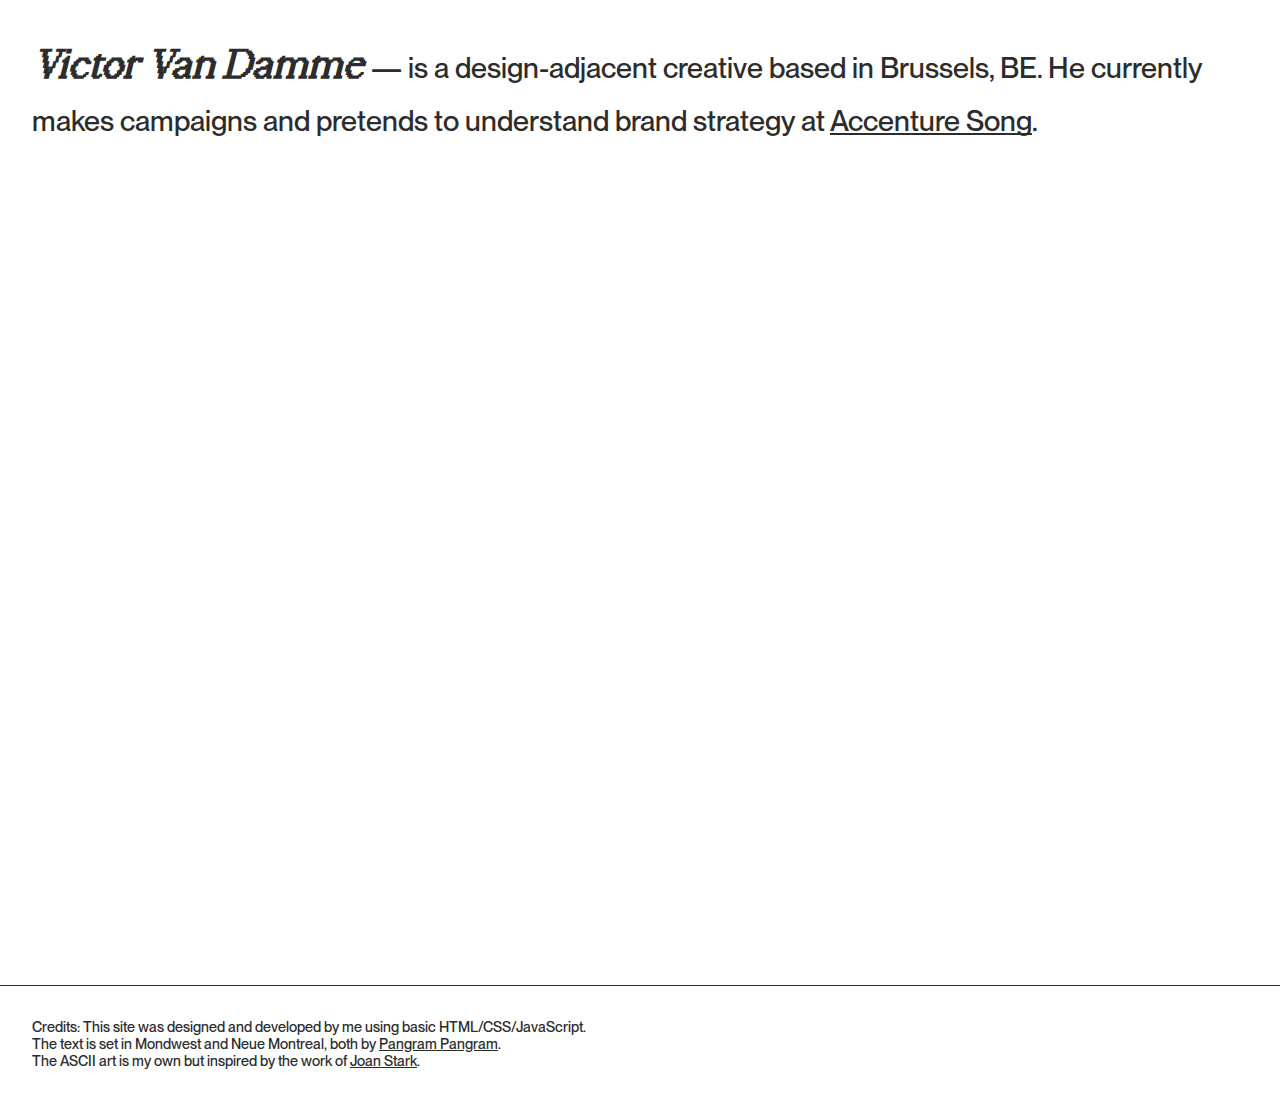
<file: index.html>
<!DOCTYPE html>
<html lang="en">

<head>
    <meta charset="UTF-8" />
    <meta name="viewport" content="width=viewport, initial-scale=1.0" />
    <title>Victor Van Damme</title>
    <link rel="stylesheet" href="styles/styles.css" />
    <link rel="icon" href="assets/favicon.png" type="image/png" />

    <!-- Google tag (gtag.js) -->
    <script async src="https://www.googletagmanager.com/gtag/js?id=G-WBD67E0H62"></script>
    <script>
        window.dataLayer = window.dataLayer || [];
        function gtag(){dataLayer.push(arguments);}
        gtag('js', new Date());

        gtag('config', 'G-WBD67E0H62');
    </script>
</head>

<body>
    <div class="intro">
        <h1><a href="index.html">Victor Van Damme</a> </h1> — is a design-adjacent creative based in Brussels, BE. He currently makes campaigns
        and pretends to understand brand strategy at <a id="accenture-song"
            href="https://www.accenture.com/be-en/about/accenture-song-index">Accenture Song</a>.
        <!--<p>每當看、航天器升空完成星箭分離進入預定軌道後不久就會聽到：太陽能板打開、的宣告。這宣告在古時曰</p> -->
    </div>
    <div class="grid">
        <div class="grid-item">
            <a class="item circle" href="work.html"><span>Work Archive</span></a>
        </div>
        <div class="grid-item">
            <div class="rounded-square-outline">
                <a class="item" href="about.html"><span>About</span></a>
            </div>
        </div>
        <div class="grid-item ascii">
            <pre>
    .__________________________.
    | .___________________. |==|
    | | ................. | |  |
    | | ::::Hello!][::::: | |  |
    | | ::::::::::::::::: | |  |
    | | ::::::::::::::::: | |  |
    | | ::::::::::::::::: | |  |
    | | ::::::::::::::::: | |  |
    | | ::::::::::::::::: | | ,|
    | !___________________! |(c|
    !_______________________!__!
   /                            \
  /  [][][][][][][][][][][][][]  \
 /  [][][][][][][][][][][][][][]  \
(  [][][][][____________][][][][]  )
 \ ------------------------------ /
  \______________________________/ 
        </pre>
        </div>
        <div class="grid-item ascii">
            <pre>
  .-.-.-.-.-.-.-.-.-.-.
 (                     )
  )   ~   hello!   ~  ( 
 (      .-'```'-.      )
  )    /         \    (
 (    |    * +    |    )
  )    \    .    /    (
 (      '-._._.-'      )
  )        | |        (
 (         \_/         )
  )      .~   ~.      (
 (      /       \      )
  )    '  ^   ^  '    (
 (       */- -*/       )
  '-.-.-.-.-.-.-.-.-.-'
       *   .   +       
            </pre>
        </div>
        <div class="grid-item">
            <div class="oval-group">
                <a class="item oval" href="https://github.com/victorvd98" target="_blank" rel="noopener noreferrer"><span>GitHub</span></a>
                <a class="item oval" href="https://www.are.na/victor-van-damme/" target="_blank" rel="noopener noreferrer"><span>Are.na</span></a>
            </div>
        </div>
        <div class="grid-item">
            <a class="item diamond" href="mailto:victor.van.damme@icloud.com"><span>E-mail</span></a>
        </div>
    </div>
    <footer>
        Credits: This site was designed and developed by me using basic HTML/CSS/JavaScript.<br />
        The text is set in Mondwest and Neue Montreal, both by <a href="https://pangrampangram.com/">Pangram
            Pangram</a>.<br />
        The ASCII art is my own but inspired by the work of <a
            href="https://oldcompcz.github.io/jgs/joan_stark/index-2.html">Joan Stark</a>.
    </footer>
</body>

</html>
</file>
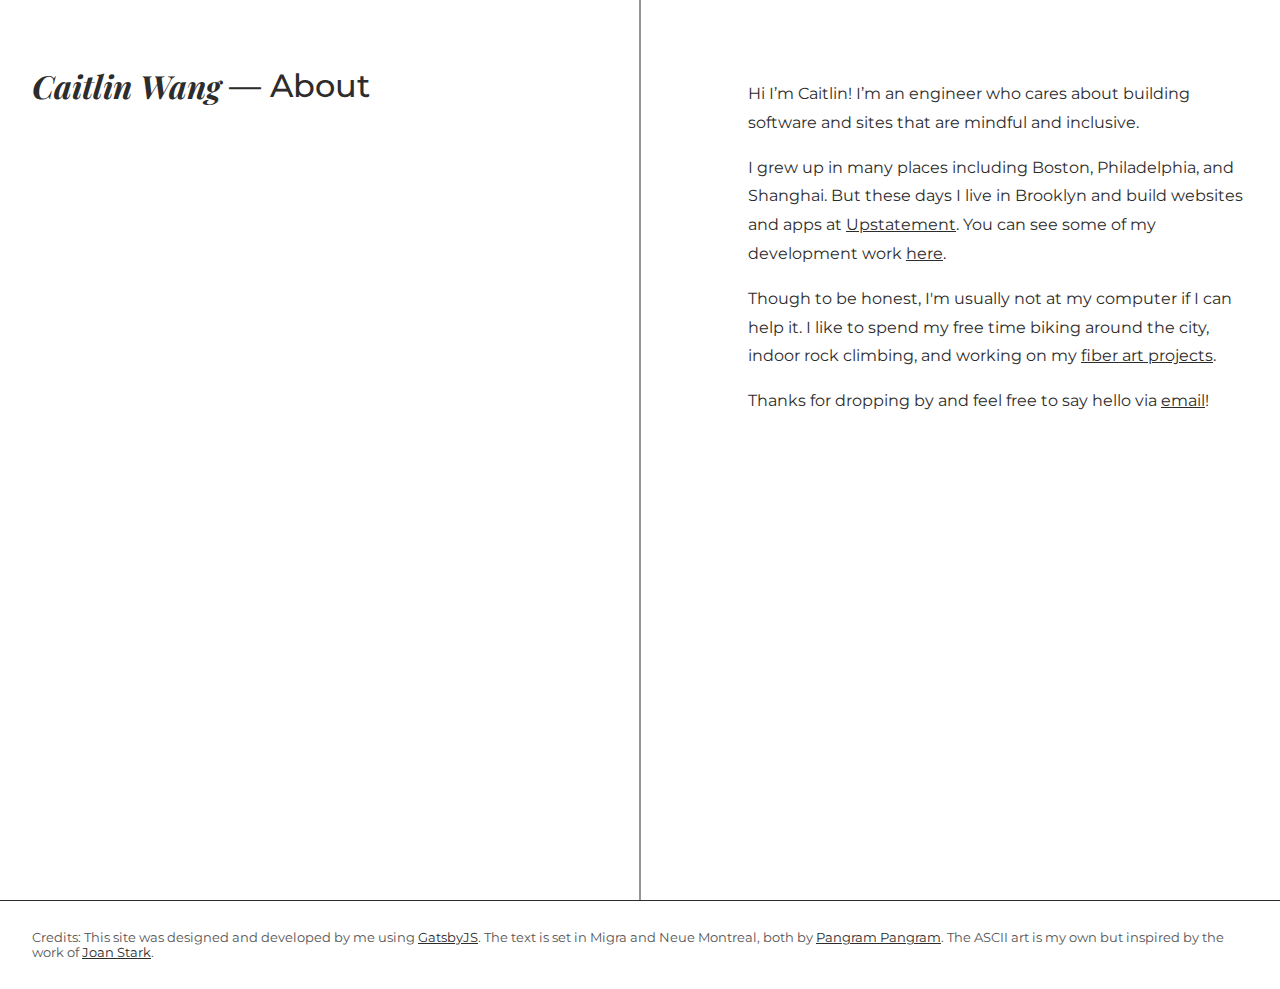
<file: about.html>
<!DOCTYPE html>
<html lang="en">

<head>
    <meta charset="UTF-8">
    <meta name="viewport" content="width=device-width, initial-scale=1.0">
    <title>Caitlin Wang — About</title>
    <link href="https://fonts.googleapis.com/css2?family=Montserrat&family=Playfair+Display:ital@1&display=swap"
        rel="stylesheet">
    <style>
        body {
            margin: 0;
            padding: 0;
            font-family: 'Montserrat', sans-serif;
            background-color: #ffffff;
            color: #2c2c2c;
        }

        .container {
            display: flex;
            flex-direction: row;
            min-height: 100vh;
            box-sizing: border-box;
            position: relative;
        }

        .left,
        .right {
            flex: 1;
            padding: 4rem 2rem 2rem;
        }

        .left h1 {
            font-family: 'Playfair Display', serif;
            font-style: italic;
            font-size: 2rem;
            margin: 0;
            display: flex;
            align-items: center;
        }

        .left h1::after {
            content: '— About';
            font-family: 'Montserrat', sans-serif;
            font-style: normal;
            margin-left: 0.5rem;
            font-weight: 500;
        }

        .right {
            font-size: 1rem;
            line-height: 1.8;
            max-width: 500px;
        }

        .container::before {
            content: "";
            position: absolute;
            top: 0;
            bottom: 0;
            left: 50%;
            width: 1px;
            background-color: #2c2c2c;
            transform: translateX(-50%);
        }

        a {
            color: #2c2c2c;
            text-decoration: underline;
        }

        footer {
            border-top: 1px solid #2c2c2c;
            padding: 1rem 2rem;
            font-size: 0.8rem;
            color: #555;
        }

        footer a {
            color: #2c2c2c;
        }

        @media (max-width: 768px) {
            .container {
                flex-direction: column;
            }

            .container::before {
                display: none;
            }

            .left {
                border-bottom: 1px solid #2c2c2c;
            }
        }
    </style>
</head>

<body>
    <div class="container">
        <div class="left">
            <h1>Caitlin Wang</h1>
        </div>
        <div class="right">
            <p>Hi I’m Caitlin! I’m an engineer who cares about building software and sites that are mindful and
                inclusive.</p>
            <p>I grew up in many places including Boston, Philadelphia, and Shanghai. But these days I live in Brooklyn
                and build websites and apps at <a href="#">Upstatement</a>. You can see some of my development work <a
                    href="#">here</a>.</p>
            <p>Though to be honest, I'm usually not at my computer if I can help it. I like to spend my free time biking
                around the city, indoor rock climbing, and working on my <a href="#">fiber art projects</a>.</p>
            <p>Thanks for dropping by and feel free to say hello via <a href="#">email</a>!</p>
        </div>
    </div>

    <footer>
        <p>Credits: This site was designed and developed by me using <a href="#">GatsbyJS</a>. The text is set in Migra
            and Neue Montreal, both by <a href="#">Pangram Pangram</a>. The ASCII art is my own but inspired by the work
            of <a href="#">Joan Stark</a>.</p>
    </footer>
</body>

</html>
</file>
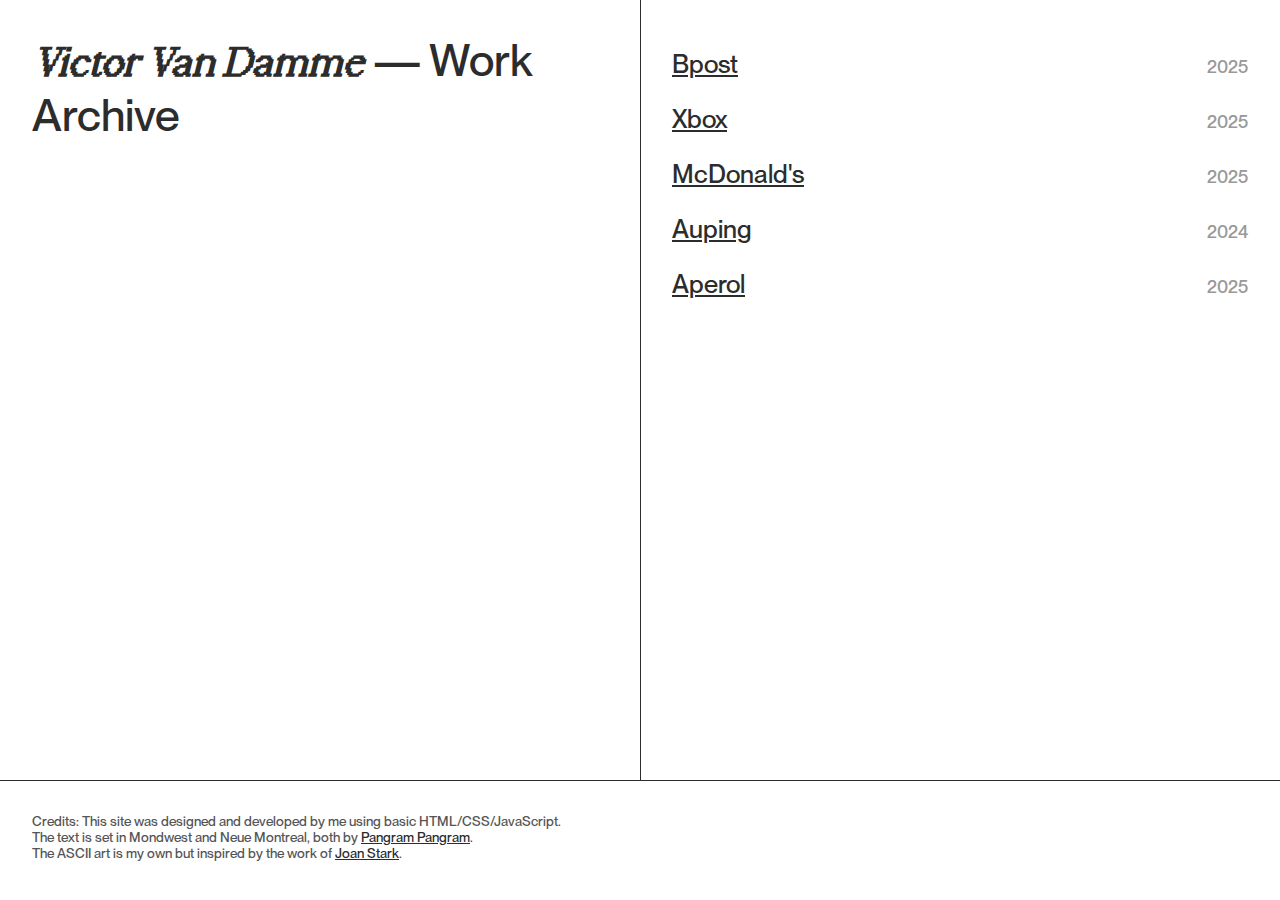
<file: work.html>
<!DOCTYPE html>
<html lang="en">
<head>
<meta charset="UTF-8">
<meta name="viewport" content="width=device-width, initial-scale=1.0">
<title>Victor Van Damme - Work Archive</title>
<link rel="stylesheet" href="styles/work-styles.css" >

    <!-- Google tag (gtag.js) -->
    <script async src="https://www.googletagmanager.com/gtag/js?id=G-WBD67E0H62"></script>
    <script>
        window.dataLayer = window.dataLayer || [];
        function gtag(){dataLayer.push(arguments);}
        gtag('js', new Date());

        gtag('config', 'G-WBD67E0H62');
    </script>
    
</head>
<body>
<div class="container">
<div class="left">
<h1><a href="index.html" id="home-link">Victor Van Damme</a></h1>
</div>
<div class="right">
<ul class="project-list">
<li class="project-item" 
    onmouseenter="showPreview('assets/bpost.png')" 
    onmouseleave="hidePreview()">
<h2 class="project-title"><a href="bpost.html" id="bpost">Bpost</a></h2>
<p class="project-year">2025</p>
</li>

<li class="project-item" 
    onmouseenter="showPreview('assets/xbox/preview.png')" 
    onmouseleave="hidePreview()">
<h2 class="project-title"><a href="xbox.html" id="xbox">Xbox</a></h2>
<p class="project-year">2025</p>
</li>

<li class="project-item" 
    onmouseenter="showPreview('assets/mcdo/1.png')" 
    onmouseleave="hidePreview()">
<h2 class="project-title"><a href="mcdonalds.html" id="mcdo">McDonald's</a></h2>
<p class="project-year">2025</p>
</li>

<li class="project-item" 
    onmouseenter="showPreview('assets/auping.png')" 
    onmouseleave="hidePreview()">
<h2 class="project-title"><a href="auping.html" id="auping">Auping</a></h2>
<p class="project-year">2024</p>
</li>

<li class="project-item" 
    onmouseenter="showPreview('assets/aperol.png')" 
    onmouseleave="hidePreview()">
<h2 class="project-title"><a href="aperol.html" id="aperol">Aperol</a></h2>
<p class="project-year">2025</p>
</li>
</ul>
<div class="preview-container" id="previewContainer">
<div class="preview-placeholder">Hover over a project to see preview</div>
</div>
</div>
</div>
    <footer>
        Credits: This site was designed and developed by me using basic HTML/CSS/JavaScript.<br />
        The text is set in Mondwest and Neue Montreal, both by <a href="https://pangrampangram.com/">Pangram
            Pangram</a>.<br />
        The ASCII art is my own but inspired by the work of <a
            href="https://oldcompcz.github.io/jgs/joan_stark/index-2.html">Joan Stark</a>.
    </footer>

<script>
function showPreview(imageUrl) {
const container = document.getElementById('previewContainer');
container.innerHTML = `<img src="${imageUrl}" alt="Project preview" class="preview-image">`;
container.classList.add('visible');
}

function hidePreview() {
const container = document.getElementById('previewContainer');
container.classList.remove('visible');
setTimeout(() => {
if (!container.classList.contains('visible')) {
container.innerHTML = '<div class="preview-placeholder">Hover over a project to see preview</div>';
}
}, 300);
}
</script>
</body>
</html>
</file>
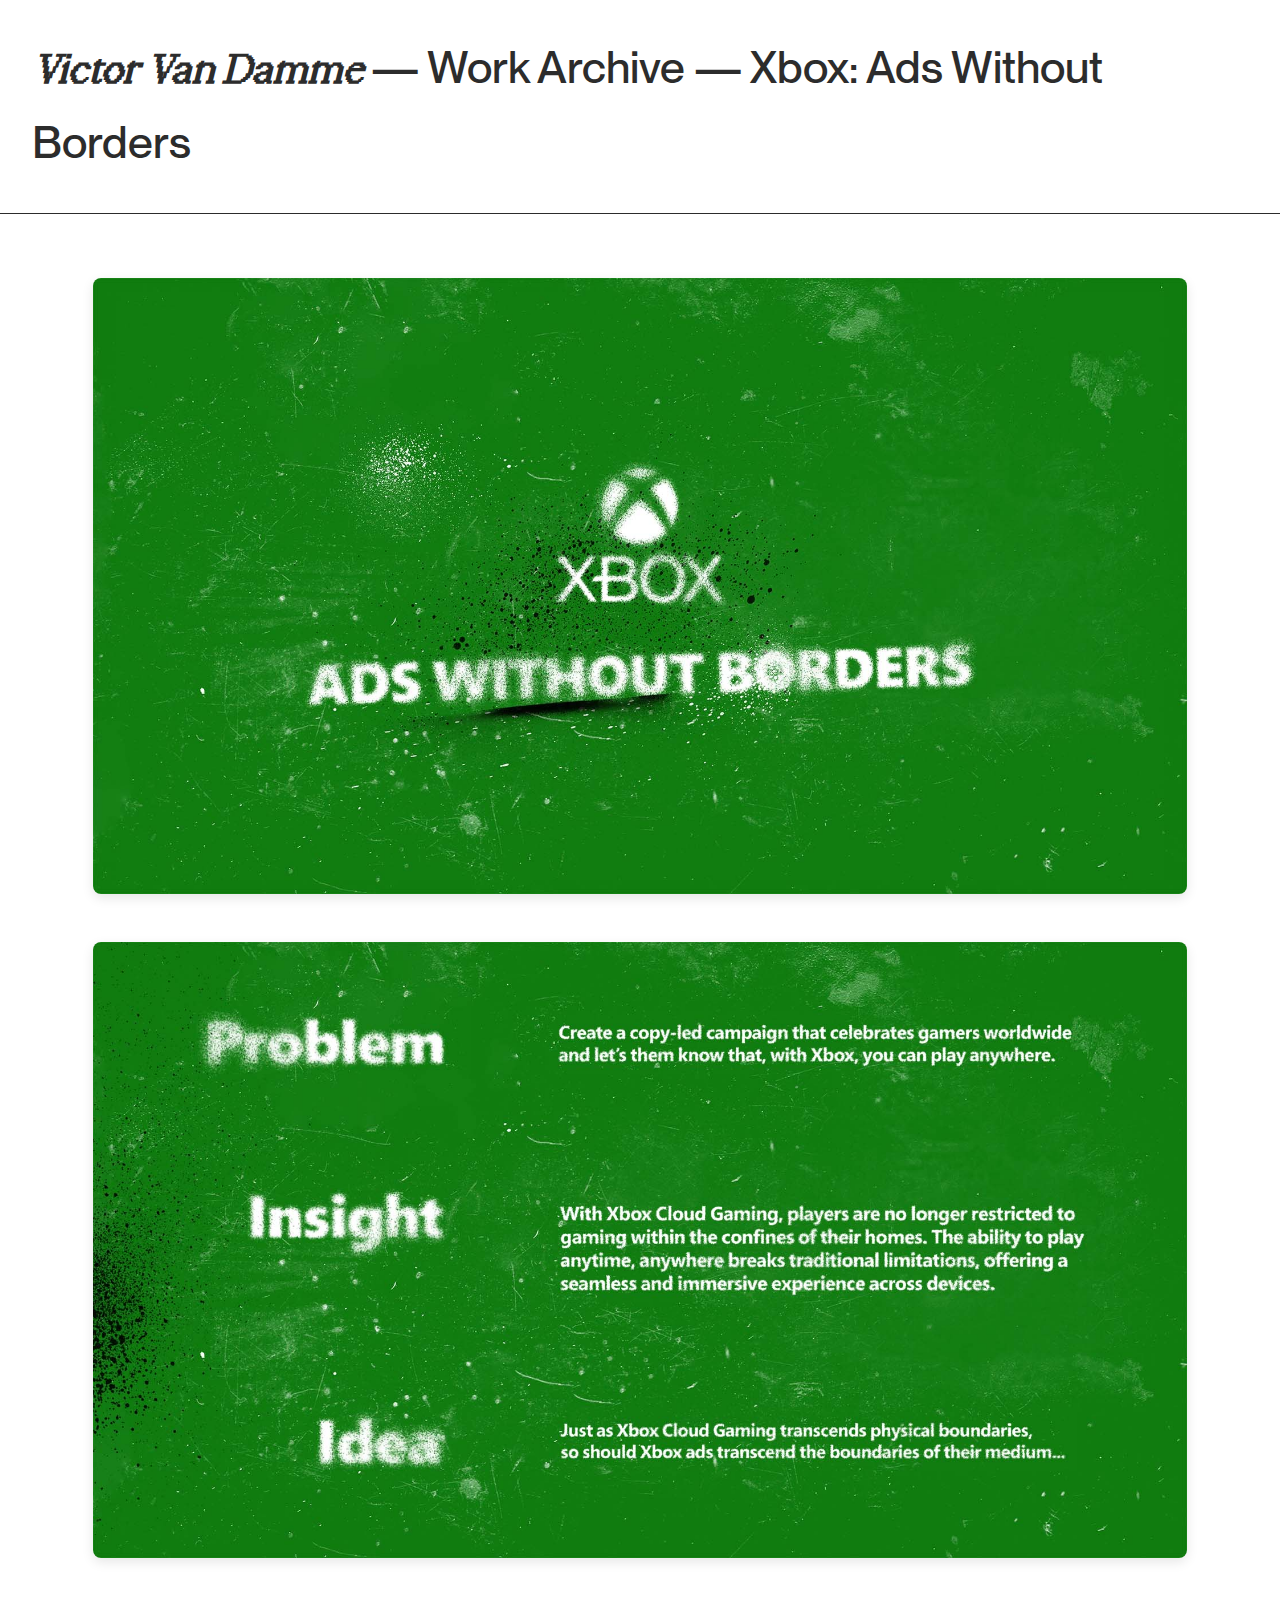
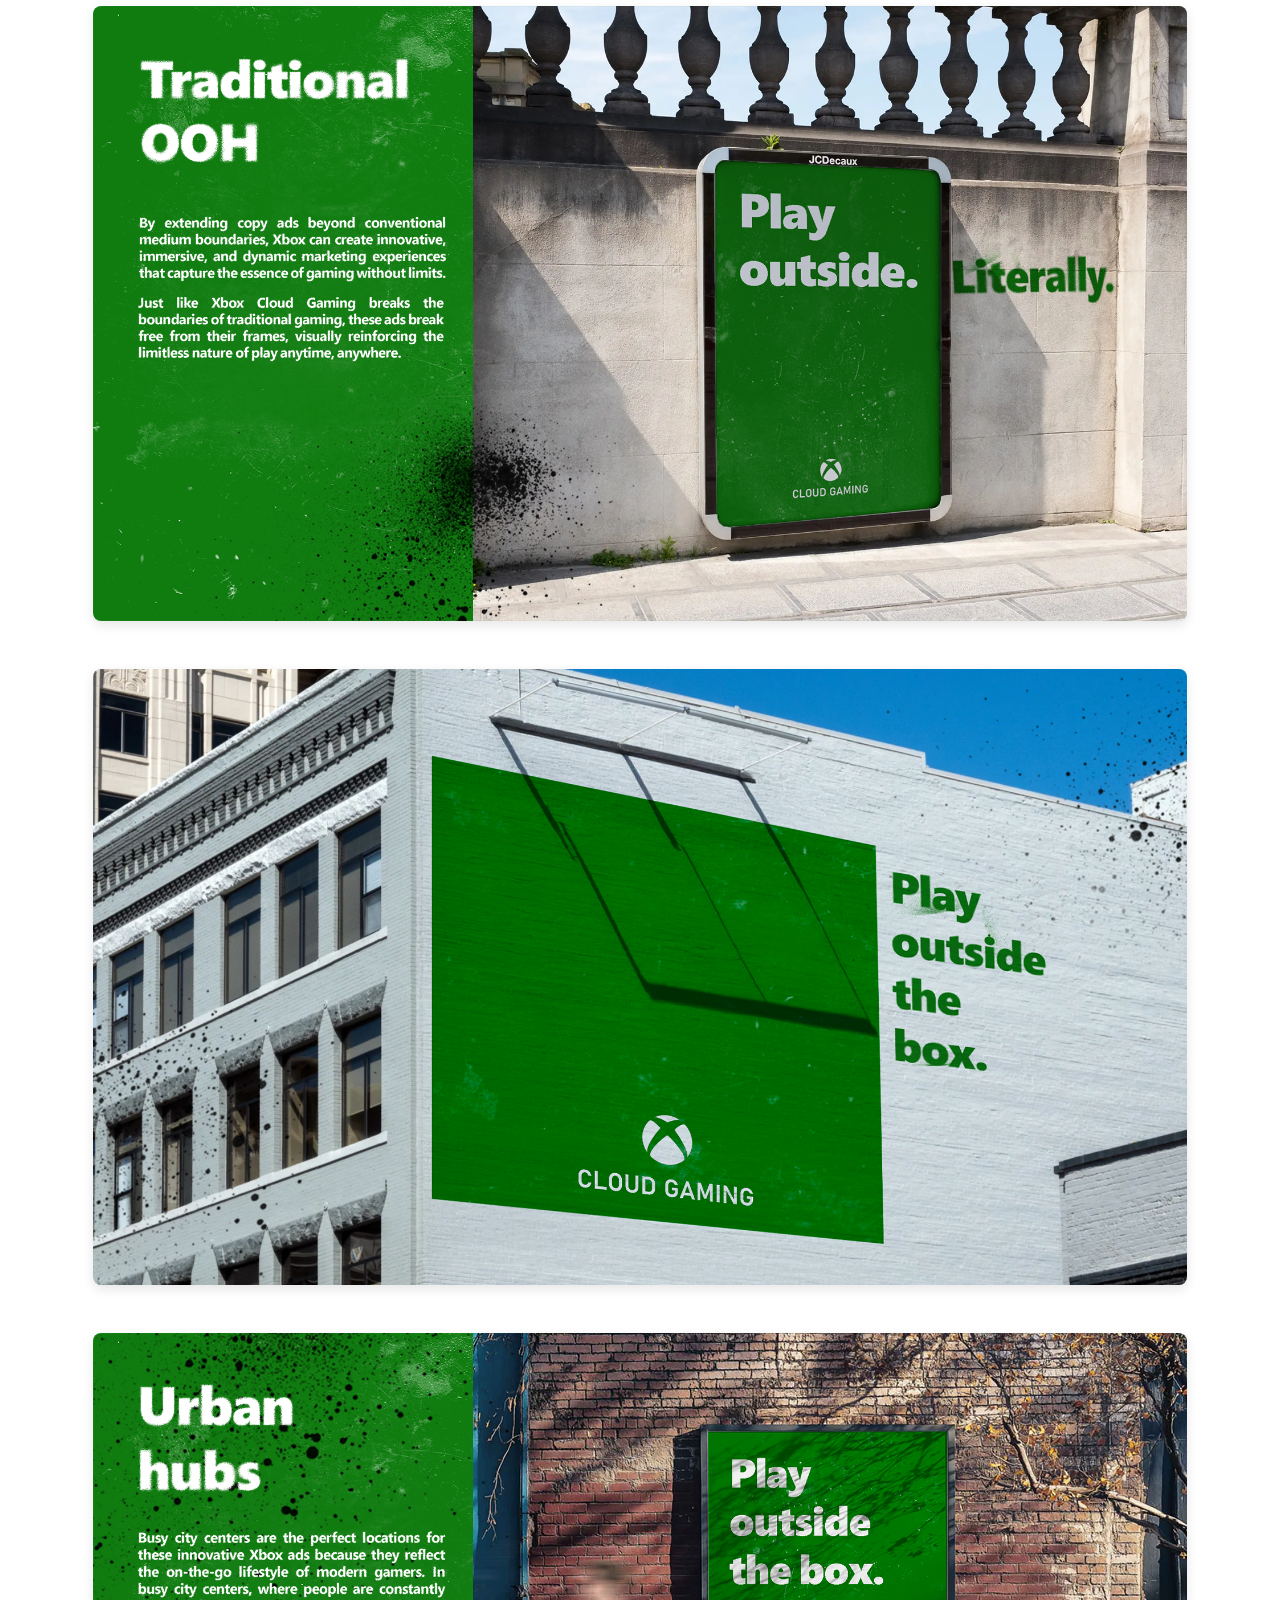
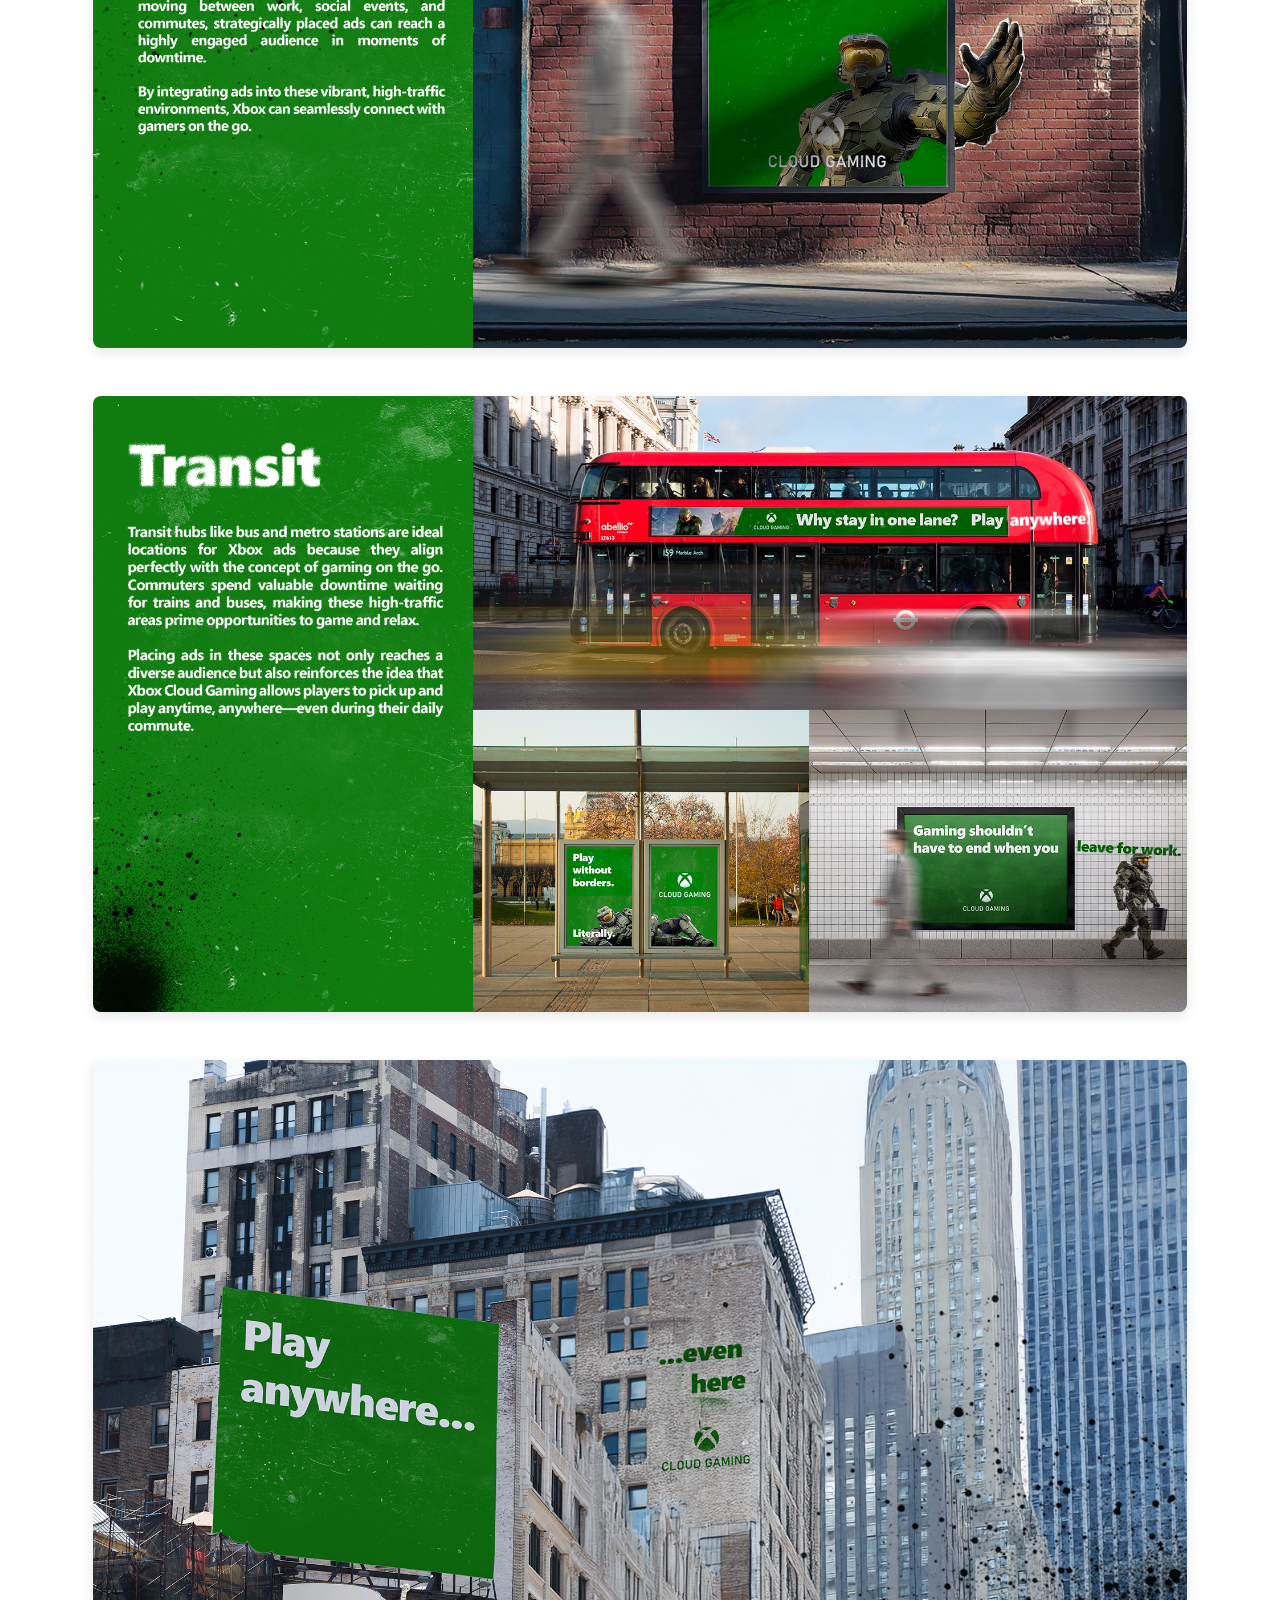
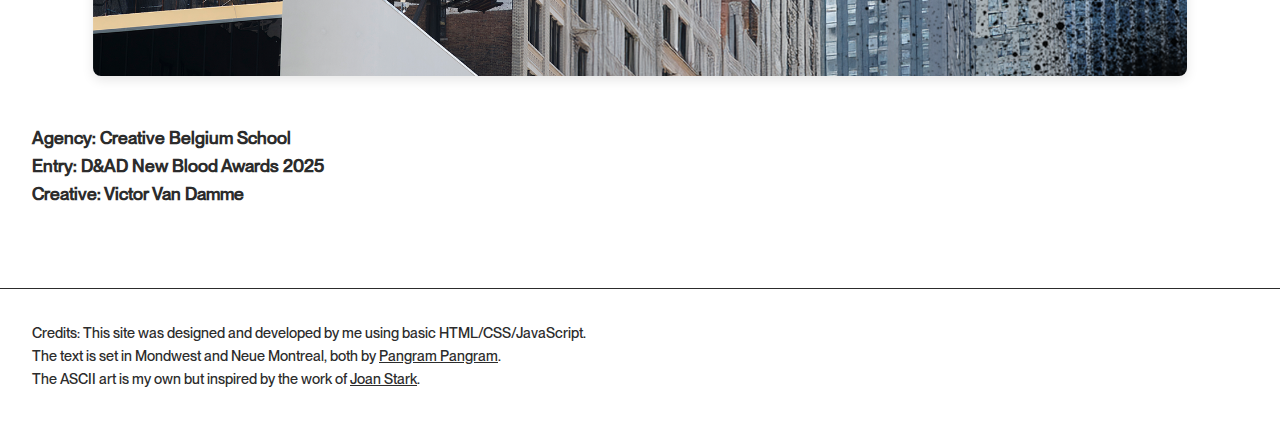
<file: xbox.html>
<!DOCTYPE html>
<html lang="en">
<head>
<meta charset="UTF-8">
<meta name="viewport" content="width=device-width, initial-scale=1.0">
<title>Victor Van Damme - Xbox</title>
<link rel="stylesheet" href="styles/project-styles.css">
<link rel="icon" href="assets/favicon.png" type="image/png" />
</head>

<body>
<div class="header">
<h1 class="name"><a href="index.html">Victor Van Damme</a> <span class="work-archive">— <a href="work.html">Work Archive</a> </span><span class="work-name">— Xbox: Ads Without Borders</a></span></h1>
</div>
<div class="container">


<div class="image-container">
<img src="assets/xbox/1.jpg" alt="Project caseboard" class="caseboard">
</div>

<div class="image-container">
<img src="assets/xbox/2.jpg" alt="Project caseboard" class="caseboard">
</div>

<div class="image-container">
<img src="assets/xbox/3.jpg" alt="Project caseboard" class="caseboard">
</div>

<div class="image-container">
<img src="assets/xbox/4.jpg" alt="Project caseboard" class="caseboard">
</div>

<div class="image-container">
<img src="assets/xbox/5.jpg" alt="Project caseboard" class="caseboard">
</div>

<div class="image-container">
<img src="assets/xbox/6.jpg" alt="Project caseboard" class="caseboard">
</div>

<div class="image-container">
<img src="assets/xbox/7.jpg" alt="Project caseboard" class="caseboard">
</div>

<div class="project-description">
<strong>Agency: Creative Belgium School</strong> <br>
<strong>Entry: D&AD New Blood Awards 2025</strong> <br>
<strong>Creative: Victor Van Damme</strong>
</div>


</div>

<footer>
  Credits: This site was designed and developed by me using basic HTML/CSS/JavaScript.<br />
  The text is set in Mondwest and Neue Montreal, both by <a href="https://pangrampangram.com/">Pangram Pangram</a>.<br />
  The ASCII art is my own but inspired by the work of <a href="https://oldcompcz.github.io/jgs/joan_stark/index-2.html">Joan Stark</a>.
</footer>
</body>
</html>
</file>
<file: styles/styles.css>
@font-face {
    font-family: 'PPMondwest-Regular';
    src: url(./fonts/PPMondwest-Regular.otf) format('opentype');
}

@font-face {
    font-family: 'PPNeueMontreal-Medium';
    src: url(./fonts/PPNeueMontreal-Medium.otf) format('opentype');
}

body {
    background-color: #FFF;
    min-height: 100vh;
    color: #2c2c2c;
    font-family: 'PPNeueMontreal-Medium', serif;
    font-weight: 100;
    margin: 0;
    padding: 0;
    text-align: center;
}

.intro {
    max-width: none;
    margin: 0;
    padding: 2rem;
    font-size: clamp(1.4rem, 3vw, 1.8rem);
    line-height: 1.5;
    text-align: left;
    color: #2c2c2c;
}

h1 {
    font-family: 'PPMondwest-Regular', serif;
    font-style: italic;
    display: inline;
    color: #2c2c2c;
    font-size: clamp(2.0rem, 4vw, 2.8rem);
}

.grid {
    display: grid;
    grid-template-columns: repeat(3, 1fr);
    grid-template-rows: repeat(2, 1fr);
    gap: 0.5rem;
    max-width: 100%;
    /* Ensure the grid container doesn't exceed the viewport width */
    width: 100%;
    /* Scale the grid container to fit the viewport */
    box-sizing: border-box;
    /* Include padding and border in width calculations */
    padding: 0.5rem;
    /* Add padding without causing overflow */
}

@media (max-width: 700px) {
    .grid {
        grid-template-columns: repeat(2, 1fr);
        grid-template-rows: repeat(3, 1fr);
        aspect-ratio: 2/3;
    }
}

.grid-item {
    display: flex;
    justify-content: center;
    align-items: center;
    width: 100%;
    /* Ensure grid items scale within their container */
    box-sizing: border-box;
    /* Prevent overflow caused by padding or borders */
    height: 100%;
}

.item {
    text-decoration: none;
    color: #2c2c2c;
    font-family: 'PPMondwest-Regular', serif;
    font-style: italic;
    font-size: clamp(0.8rem, 2vw, 1.2rem);
    display: flex;
    justify-content: center;
    align-items: center;
    padding: 1rem;
    width: 100%;
    height: 100%;
    box-sizing: border-box;
    transition: all 0.15s cubic-bezier(0.4, 0, 0.2, 1);
}

.item span {
    font-size: clamp(1.6rem, 3vw, 2rem);
    /* Adjust font size dynamically */
    font-weight: bold;
    /* Optional: Make the text bold for better visibility */
    text-align: center;
    /* Ensure the text is centered */
}

.circle {
    border: 1px solid #2c2c2c;
    border-radius: 50%;
    width: 90%;
    height: 90%;
    aspect-ratio: 1;
    transition: all 0.15s cubic-bezier(0.4, 0, 0.2, 1);
}

.circle:hover {
    background-color: #ff8a94;
    border-color: #ff8a94;
    color: #f0f0f0;
}

.diamond {
    width: 70%;
    height: 70%;
    aspect-ratio: 1;
    transform: rotate(45deg);
    border: 1px solid #2c2c2c;
    transition: all 0.15s cubic-bezier(0.4, 0, 0.2, 1);
}

.diamond:hover {
    background-color: #836953;
    border-color: #836953;
    color: #f0f0f0;
}

.diamond span {
    transform: rotate(-45deg);
    display: block;
    transition: all 0.15s cubic-bezier(0.4, 0, 0.2, 1);
    color: #2c2c2c;
}

.diamond:hover span {
    color: #f0f0f0;
}

.rounded-square-outline {
    width: 90%;
    height: 90%;
    aspect-ratio: 1;
    border-radius: 20px;
    border: 1px solid #2c2c2c;
    display: flex;
    justify-content: center;
    align-items: center;
    transition: all 0.15s cubic-bezier(0.4, 0, 0.2, 1);
}

.rounded-square-outline:hover {
    background-color: #7dd87d;
    border-color: #7dd87d;
    color: #f0f0f0;
}

.rounded-square-outline:hover .item {
    color: #f0f0f0;
}

.oval-group {
    display: flex;
    flex-direction: column;
    gap: 10%;
    width: 100%;
    height: 100%;
    justify-content: center;
    align-items: center;
}

.oval {
    width: 90%;
    height: 35%;
    border-radius: 50%;
    margin: 0;
    border: 1px solid #2c2c2c;
    display: flex;
    justify-content: center;
    align-items: center;
    transition: all 0.15s cubic-bezier(0.4, 0, 0.2, 1);
    color: #2c2c2c;
}

.oval:nth-child(1):hover {
    background-color: #66b3ff;
    border-color: #66b3ff;
    color: #f0f0f0;
}

.oval:nth-child(2):hover {
    background-color: #ffcc66;
    border-color: #ffcc66;
    color: #f0f0f0;
}

.ascii {
    font-family: monospace;
    font-size: clamp(0.6rem, 1.5vw, 1rem);
    line-height: 1.2;
    white-space: pre;
    color: #2c2c2c;
    padding: 1rem;
    display: flex;
    justify-content: center;
    align-items: center;
}

footer {
    margin: 2rem 0 0 0;
    font-size: 0.9rem;
    max-width: none;
    text-align: left;
    padding: 2rem;
    border-top: 1px solid #2c2c2c;
    color: #2c2c2c;
}

footer a {
    color: #2c2c2c;
    text-decoration: underline;
}

a {
    color: inherit;
    /* Use the parent element's color */
    text-decoration: none;
    /* Remove underline */
}

#accenture-song {
    text-decoration: underline;
    text-decoration-skip-ink: none;
}

#accenture-song:hover {
    color: #966fd6;
}

.ascii pre {
    margin: 0;
    transform: scale(clamp(0.6, 1.5vw, 1.2));
}

.grid-item {
    animation: fadeInUp 0.6s cubic-bezier(0.4, 0, 0.2, 1) forwards;
    opacity: 0;
    transform: translateY(20px);
}

.grid-item:nth-child(1) {
    animation-delay: 0.1s;
}

.grid-item:nth-child(2) {
    animation-delay: 0.2s;
}

.grid-item:nth-child(3) {
    animation-delay: 0.3s;
}

.grid-item:nth-child(4) {
    animation-delay: 0.4s;
}

.grid-item:nth-child(5) {
    animation-delay: 0.5s;
}

.grid-item:nth-child(6) {
    animation-delay: 0.6s;
}

@keyframes fadeInUp {
    to {
        opacity: 1;
        transform: translateY(0);
    }
}
</file>
<file: styles/work-styles.css>
@font-face {
    font-family: 'PPMondwest-Regular';
    src: url(./fonts/PPMondwest-Regular.otf) format('opentype');
}

@font-face {
    font-family: 'PPNeueMontreal-Medium';
    src: url(./fonts/PPNeueMontreal-Medium.otf) format('opentype');
}

body {
    background-color: #FFF;
    min-height: 100vh;
    color: #2c2c2c;
    font-family: 'PPNeueMontreal-Medium', serif;
    font-weight: 100;
    margin: 0;
    padding: 0;
    text-align: left;
}

.container {
display: flex;
flex-direction: row;
min-height: calc(100vh - 120px);
box-sizing: border-box;
position: relative;
}

.left {
flex: 1;
padding: 2rem;
padding-top: 0.2rem; 
margin: 0;
padding-inline-end: 2rem;
display: flex;
flex-direction: column;
justify-content: flex-start;
}

.left h1 {
    font-family: 'PPMondwest-Regular', serif;
    font-style: italic;
    display: inline;
    color: #2c2c2c;
    font-size: clamp(2.0rem, 4vw, 2.8rem);
}

#home-link {
text-decoration: none;
color: #2c2c2c;
}

.left h1::after {
content: " — Work Archive";
font-size: clamp(1.6rem, 4vw);
font-family: 'PPNeueMontreal-Medium', sans-serif;
font-style: normal;
font-weight: 400;
}

.right {
flex: 1;
padding: 3rem 2rem 2rem 2rem;
display: flex;
flex-direction: column;
justify-content: flex-start; /* changed from space-between */
}

.preview-container {
width: 100%;
height: 300px;           /* Set a fixed height */
max-height: 300px;
background-color: #f8f8f8;
border-radius: 4px;
display: flex;
align-items: center;
justify-content: center;
margin-top: 2rem;
opacity: 0;
transition: opacity 0.3s ease;
overflow: hidden;        /* Hide overflow */
flex-shrink: 0;        /* Prevents shrinking */
}

.preview-container.visible {
opacity: 1;
}

.preview-image {
width: 100%;
height: auto;
max-width: 100%;
max-height: 300px;
object-fit: contain;
border-radius: 4px;
display: block;
}

.preview-placeholder {
color: #999;
font-size: 0.9rem;
}

.project-list {
list-style: none;
padding: 0;
margin: 0;
}

.project-item {
margin-bottom: 1.5rem;
cursor: pointer;
display: flex;
justify-content: space-between;
align-items: baseline;
}

.project-item:last-child {
margin-bottom: 0;
}

.project-title {
font-size: clamp(1.4rem, 2vw, 2.0rem);
font-weight: 400;
margin: 0;
text-decoration: none;
}

.project-title a {
color: #2c2c2c;
text-decoration: underline;
}

.project-title a:hover {
text-decoration: none;
}

.project-year {
font-size: 1.1rem;
color: #999;
margin: 0;
font-weight: 400;
}

.container::before {
content: "";
position: absolute;
top: 0;
bottom: 0;
left: 50%;
width: 1px;
background-color: #2c2c2c;
}

footer {
border-top: 1px solid #2c2c2c;
padding: 2rem;
font-size: 0.85rem;
color: #555;
width: 100%;
margin: 0;
box-sizing: border-box;
}

footer p {
margin: 0;
line-height: 1.6;
}

footer a {
color: #2c2c2c;
}

@media (max-width: 768px) {
.container {
flex-direction: column;
min-height: auto;
}

.container::before {
display: none;
}

.left {
border-bottom: 1px solid #2c2c2c;
justify-content: flex-start;
}

.right {
justify-content: flex-start;
}

.preview-container {
display: none;
}

.left h1 {
font-size: 2rem;
}

.left h1::after {
font-size: 2rem;
}

.project-item {
flex-direction: column;
align-items: flex-start;
gap: 0.3rem;
}

footer {
font-size: 0.8rem;
}
}
</file>
<file: styles/project-styles.css>
@font-face {
    font-family: 'PPMondwest-Regular';
    src: url(./fonts/PPMondwest-Regular.otf) format('opentype');
}

@font-face {
    font-family: 'PPNeueMontreal-Medium';
    src: url(./fonts/PPNeueMontreal-Medium.otf) format('opentype');
}

body {
margin: 0;
padding: 0;
font-family: 'PPNeueMontreal-Medium', sans-serif;
background-color: #ffffff;
color: #2c2c2c;
line-height: 1.6;
}

.container {
max-width: 100% vw;
margin: 0 auto;
padding: 2rem;
}

.header {
margin-bottom: 2rem;
padding: 2rem;
border-bottom: 1px solid #2c2c2c; /* Add this line */
}

.name {
    font-family: 'PPMondwest-Regular', serif;
    font-style: italic;
    display: inline;
    color: #2c2c2c;
    font-size: clamp(2.0rem, 4vw, 2.8rem);
}

.name a {
color: #2c2c2c;
text-decoration: none;
}

.name a:hover {
text-decoration: none;
}

.work-archive, .work-name {
font-size: clamp(1.6rem, 4vw);
font-family: 'PPNeueMontreal-Medium', sans-serif;
font-style: normal;
font-weight: 400;
}

.work-archive a {
color: #2c2c2c;
text-decoration: none;
}

.work-archive a:hover {
text-decoration: underline;
}

.project-description {
font-size: 1.1rem;
margin-bottom: 3rem;
}

.image-container {
    margin-bottom: 3rem;
    display: flex;
    align-items: center;
    justify-content: center;
}

.caseboard {
width: 90%;
height: auto;
display: block;
border-radius: 8px;
box-shadow: 0 4px 12px rgba(0,0,0,0.1);
}

footer {
    
    font-size: 0.9rem;
    max-width: none;
    text-align: left;
    padding: 2rem;
    border-top: 1px solid #2c2c2c;
    color: #2c2c2c;
}

footer a {
    color: #2c2c2c;
    text-decoration: underline;
}

@media (max-width: 768px) {
.container {
padding: 1.5rem;
}

.name {
font-size: 1.5rem;
}

.project-title {
font-size: 2rem;
}
}
</file>
